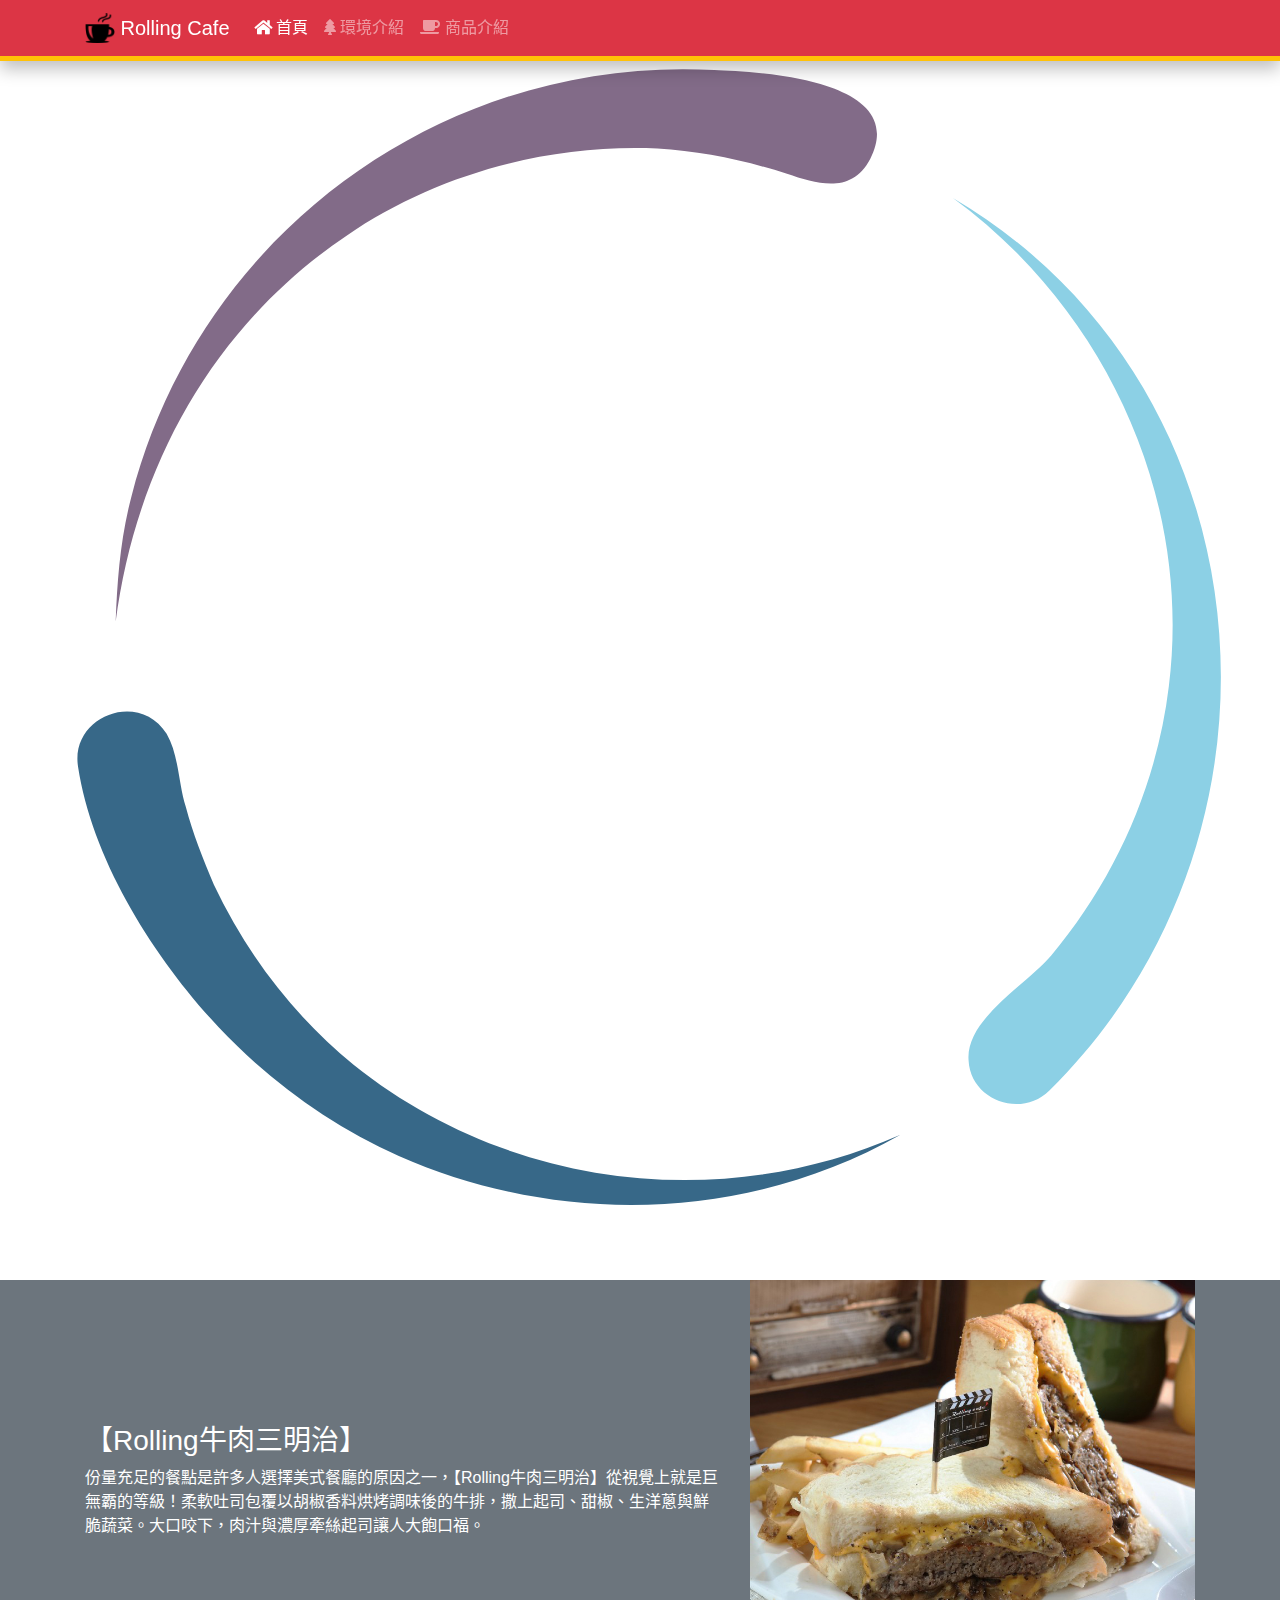
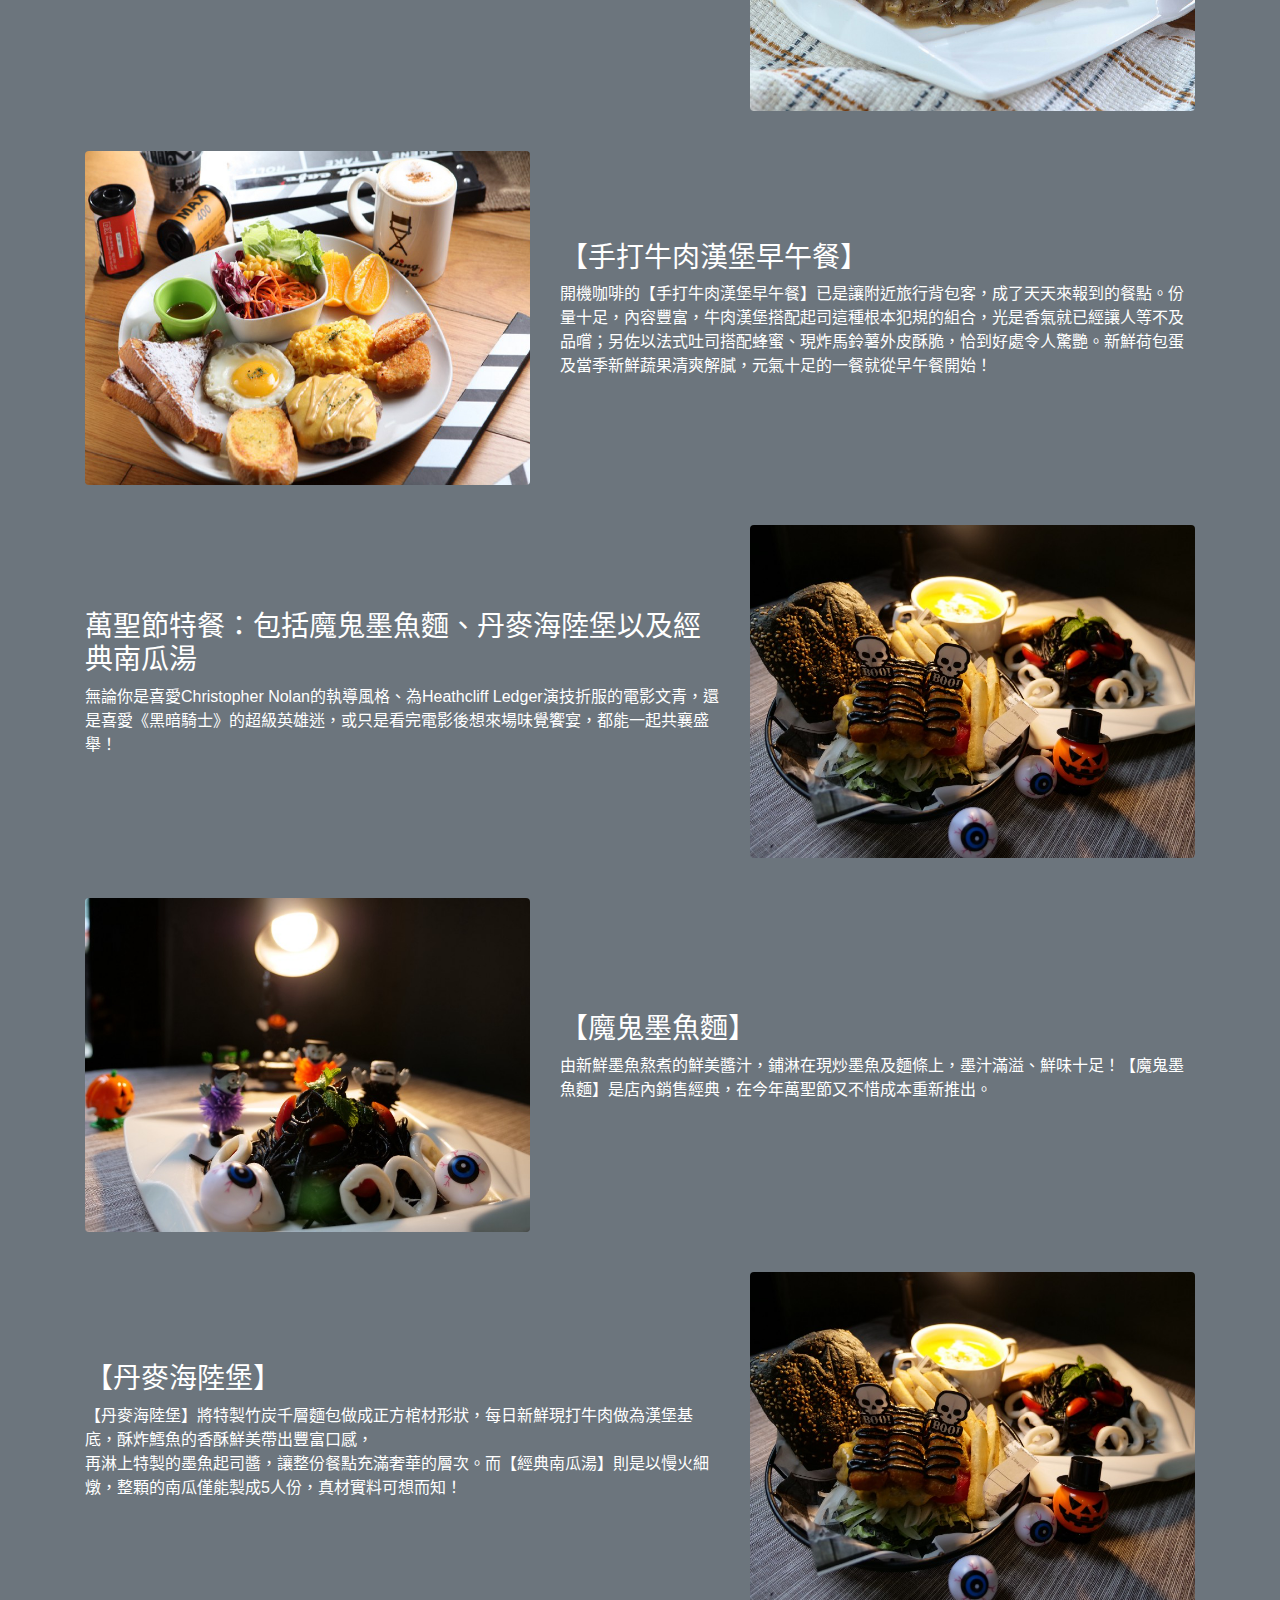
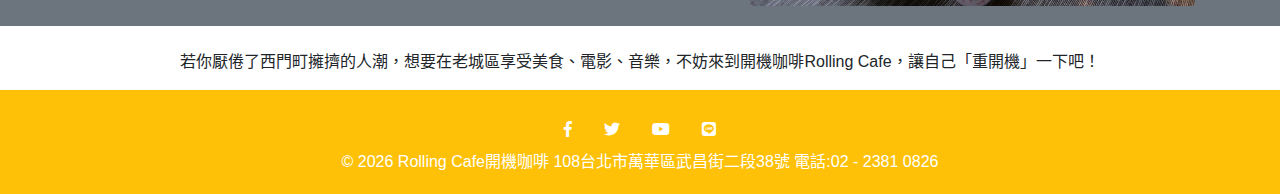
<file: index.html>
<!DOCTYPE HTML>
<html lang="zh-tw">
	<head>
		<meta charset="utf-8">
		<meta name="viewport" content="width=device-width, initial-scale=1.0, maximum-scale=1.0, user-scalable=0" />
		<meta name="author" content="網頁作者">
		<meta name="keywords" content="咖啡, Rolling, 賣咖啡, 買咖啡, 西門町, 武昌街, 台北市">
		<meta name="description" content="開機咖啡銷售網站">
		<title>Rolling Cafe 開機咖啡</title>
		<link rel="stylesheet" href="css/bootstrap.min.css">
		<link rel="stylesheet" href="css/coffee.css">
		<link rel="stylesheet" href="css/fontawesome-all.min.css">
		<link rel="shortcut icon" href="img/favicon.ico"/>
		<link rel="bookmark" href="img/favicon.ico"/>
		<link rel="manifest" href="manifest.json">
	</head>
	<body>		
		<nav class="navbar navbar-expand-lg navbar-dark bg-danger shadow border-bottom border-warning fixed-top" style="border-width:5px !important">
			<div class="container">
				<a class="navbar-brand" href="index.html">
					<img src="img/cup-of-hot-chocolate.png" width="30" height="30" class="d-inline-block align-top" alt="">
					Rolling Cafe
				</a> 
				<button aria-controls="navbarSupportedContent" aria-expanded="false" aria-label="Toggle navigation" class="navbar-toggler" data-target="#navbarSupportedContent" data-toggle="collapse" type="button">
					<span class="navbar-toggler-icon"></span>
				</button>
				<div class="collapse navbar-collapse" id="navbarSupportedContent">
					<ul class="navbar-nav mr-auto">
						<li class="nav-item active">
							<a class="nav-link" href="index.html"><i class="fas fa-home"></i> 首頁</a>
						</li>
						<li class="nav-item">
							<a class="nav-link" href="intro.html"><i class="fas fa-tree"></i> 環境介紹</a>
						</li>
						<li class="nav-item">
							<a class="nav-link" href="shop.html"><i class="fas fa-coffee"></i> 商品介紹</a>
						</li>
					</ul>
				</div>
			</div>
		</nav>

		<div class="bg-white" id="loading" style="width: 100vw; height: 100vh; position: fixed; z-index:1029; display: table" >
			<div class="d-table-cell d-table align-middle text-center">
					<svg class="lds-comets" width="100%" height="100%" xmlns="http://www.w3.org/2000/svg" xmlns:xlink="http://www.w3.org/1999/xlink" viewBox="0 0 100 100" preserveAspectRatio="xMidYMid"><g transform="scale(-1,1) translate(-100,0)"><g transform="rotate(340.979 50 50)">
							<animateTransform attributeName="transform" type="rotate" repeatCount="indefinite" values="360 50 50;240 50 50;120 50 50;0 50 50" keyTimes="0;0.333;0.667;1" dur="1s" keySplines="0.7 0 0.3 1;0.7 0 0.3 1;0.7 0 0.3 1" calcMode="spline"></animateTransform>
							<path fill="#8cd0e5" d="M91,74.1C75.6,98,40.7,102.4,21.2,81c11,9.9,26.8,13.5,40.8,8.7c7.4-2.5,13.9-7.2,18.7-13.3 c1.8-2.3,3.5-7.6,6.7-8C90.5,67.9,92.7,71.5,91,74.1z"></path>
							<path fill="#376888" d="M50.7,5c-4,0.2-4.9,5.9-1.1,7.3c1.8,0.6,4.1,0.1,5.9,0.3c2.1,0.1,4.3,0.5,6.4,0.9c5.8,1.4,11.3,4,16,7.8 C89.8,31.1,95.2,47,92,62c4.2-13.1,1.6-27.5-6.4-38.7c-3.4-4.7-7.8-8.7-12.7-11.7C66.6,7.8,58.2,4.6,50.7,5z"></path>
							<path fill="#826b88" d="M30.9,13.4C12,22.7,2.1,44.2,7.6,64.8c0.8,3.2,3.8,14.9,9.3,10.5c2.4-2,1.1-4.4-0.2-6.6 c-1.7-3-3.1-6.2-4-9.5C10.6,51,11.1,41.9,14.4,34c4.7-11.5,14.1-19.7,25.8-23.8C37,11,33.9,11.9,30.9,13.4z"></path></g></g></svg>
			</div>
		</div>

		<div class="container-fluid bg-light shadow">
				<!-- <div class="container-fluid bg-dark shadow-lg"> -->
			<div class="container" style="padding:81px 0 20px 0">
				<div class="carousel slide carousel-fade" data-ride="carousel" id="carouselExampleIndicators">
					<ol class="carousel-indicators">
						<li class="active" data-slide-to="0" data-target="#carouselExampleIndicators"></li>
						<li data-slide-to="1" data-target="#carouselExampleIndicators"></li>
						<li data-slide-to="2" data-target="#carouselExampleIndicators"></li>
					</ol>
					<div class="carousel-inner rounded">
						<div class="carousel-item active">
							<img alt="First slide" class="d-block w-100" src="img/slid1.jpg">
							<div class="carousel-caption d-none d-md-block">
								<h5>Rolling Cafe</h5>
								<p>  開機咖啡  </p>
							</div>
						</div>
						<div class="carousel-item">
							<img alt="Second slide" class="d-block w-100" src="img/slid2.jpg">
							<div class="carousel-caption d-none d-md-block text-dark">
								<h5>工業風的沈穩裝潢</h5>
								<p>隨處可見的電影元素</p>
							</div>
						</div>
						<div class="carousel-item">
							<img alt="Third slide" class="d-block w-100" src="img/slid3.jpg">
							<div class="carousel-caption d-none d-md-block">
								<h5>白天的靜謐與入夜的微醺</h5>
								<p>不同風格卻同樣迷人</p>
							</div>
						</div>
					</div>
					<a class="carousel-control-prev" data-slide="prev" href="#carouselExampleIndicators" role="button">
						<span aria-hidden="true" class="carousel-control-prev-icon"></span> <span class="sr-only">Previous</span>
					</a> 
					<a class="carousel-control-next" data-slide="next" href="#carouselExampleIndicators" role="button">
						<span aria-hidden="true" class="carousel-control-next-icon"></span> 
						<span class="sr-only">Next</span>
					</a>
				</div>
			</div>
		</div>

		<div class="container-fluid ">
				<div class="container" >
					<div class="row" style="padding:20px 0 20px 0">	
							<div class="col-12 col-lg-5 picimg">
									<h1>咖啡・音樂・再來份漢堡！——質感文青的電影餐酒館｜開機咖啡Rolling Cafe</h1>
							</div>
					
						<div class="col-12 col-lg-7 pictext">
							<div class="d-table h-100">
								<div class="d-table-cell align-middle py-2">
									<p>
									從西門町轉進武昌街，深具風格的小店林立，充滿電影元素的開機咖啡Rolling Cafe正是其中一間，由身為電影人的老闆悉心打造。開幕四年來已小有名氣，既是咖啡廳，也是餐酒館，舒適空間加上沈穩的工業風裝潢、偌大的玻璃窗搭配早午餐與咖啡香，早讓許多人慕名而來。
									</p>
								</div>
							</div>
						</div>
					</div>
				</div>
					
		</div>

		<!-- 商品圖片 -->
		<div class="container-fluid bg-secondary">
			<div class="container" >
				<div class="row" style="padding:20px 0 20px 0">	
					<div class="col-12 col-lg-5 picimg">
						<img src="img/lbager.jpeg" class="w-100 rounded">
					</div>
					<div class="col-12 col-lg-7 pictext">
						<div class="d-table h-100">
							<div class="d-table-cell align-middle text-white py-2">
								<h3>【花生醬手打牛肉堡】</h3>
								<p>
									一直都是傳統美式餐廳的必備款，在開機咖啡的人氣也是居高不下。店內特製的花生醬甜而不膩，帶有烘烤過後花生的香味，搭配以新鮮牛肉手打製作的漢堡肉排，以及爽脆生菜與洋蔥，調和出絕妙的口感。
								</p>
							</div>
						</div>
					</div>
				</div>
				<div class="row" style="padding:20px 0 20px 0">	
					<div class="col-12 col-lg-7 pictext">
						<div class="d-table h-100">
							<div class="d-table-cell align-middle text-white py-2">
								<h3>【Rolling牛肉三明治】</h3>
								<p>
									份量充足的餐點是許多人選擇美式餐廳的原因之一，【Rolling牛肉三明治】從視覺上就是巨無霸的等級！柔軟吐司包覆以胡椒香料烘烤調味後的牛排，撒上起司、甜椒、生洋蔥與鮮脆蔬菜。大口咬下，肉汁與濃厚牽絲起司讓人大飽口福。
								</p>
							</div>
						</div>
					</div>
					<div class="col-12 col-lg-5 picimg">
						<img src="img/lsandwitch.jpg" class="w-100 rounded">
					</div>
				</div>
			</div>
		</div>

		<div class="container-fluid bg-secondary">
			<div class="container" >
				<div class="row" style="padding:20px 0 20px 0">	
					<div class="col-12 col-lg-5 picimg">
						<img src="img/item1.jpeg" class="w-100 rounded">
					</div>
					<div class="col-12 col-lg-7 pictext">
						<div class="d-table h-100">
							<div class="d-table-cell align-middle text-white py-2">
								<h3>【手打牛肉漢堡早午餐】</h3>
								<p>
									開機咖啡的【手打牛肉漢堡早午餐】已是讓附近旅行背包客，成了天天來報到的餐點。份量十足，內容豐富，牛肉漢堡搭配起司這種根本犯規的組合，光是香氣就已經讓人等不及品嚐；另佐以法式吐司搭配蜂蜜、現炸馬鈴薯外皮酥脆，恰到好處令人驚艷。新鮮荷包蛋及當季新鮮蔬果清爽解膩，元氣十足的一餐就從早午餐開始！
								</p>
							</div>
						</div>
					</div>
				</div>
				<div class="row" style="padding:20px 0 20px 0">	
					<div class="col-12 col-lg-7 pictext">
						<div class="d-table h-100">
							<div class="d-table-cell align-middle text-white py-2">
								<h3>萬聖節特餐：包括魔鬼墨魚麵、丹麥海陸堡以及經典南瓜湯</h3>
								<p>
									無論你是喜愛Christopher Nolan的執導風格、為Heathcliff Ledger演技折服的電影文青，還是喜愛《黑暗騎士》的超級英雄迷，或只是看完電影後想來場味覺饗宴，都能一起共襄盛舉！
								</p>
							</div>
						</div>
					</div>
					<div class="col-12 col-lg-5 picimg">
						<img src="img/item2.jpeg" class="w-100 rounded">
					</div>
				</div>
			</div>
		</div>		

		<div class="container-fluid bg-secondary">
			<div class="container" >
				<div class="row" style="padding:20px 0 20px 0">	
					<div class="col-12 col-lg-5 picimg">
						<img src="img/item3.jpeg" class="w-100 rounded">
					</div>
					<div class="col-12 col-lg-7 pictext">
						<div class="d-table h-100">
							<div class="d-table-cell align-middle text-white py-2">
								<h3>【魔鬼墨魚麵】</h3>
								<p>
									由新鮮墨魚熬煮的鮮美醬汁，鋪淋在現炒墨魚及麵條上，墨汁滿溢、鮮味十足！【魔鬼墨魚麵】是店內銷售經典，在今年萬聖節又不惜成本重新推出。
								</p>
							</div>
						</div>
					</div>
				</div>
				<div class="row" style="padding:20px 0 20px 0">	
						<div class="col-12 col-lg-7 pictext">
							<div class="d-table h-100">
								<div class="d-table-cell align-middle text-white py-2">
									<h3>【丹麥海陸堡】</h3>
									<p>
									【丹麥海陸堡】將特製竹炭千層麵包做成正方棺材形狀，每日新鮮現打牛肉做為漢堡基底，酥炸鱈魚的香酥鮮美帶出豐富口感，<br>再淋上特製的墨魚起司醬，讓整份餐點充滿奢華的層次。而【經典南瓜湯】則是以慢火細燉，整顆的南瓜僅能製成5人份，真材實料可想而知！
									</p>
								</div>
							</div>
						</div>
						<div class="col-12 col-lg-5 picimg">
							<img src="img/item2.jpeg" class="w-100 rounded">
						</div>
				</div>
			</div>
		</div>		

		<div class="container-fluid text-center">
		<p> 
			<br>
		若你厭倦了西門町擁擠的人潮，想要在老城區享受美食、電影、音樂，不妨來到開機咖啡Rolling Cafe，讓自己「重開機」一下吧！
			<br>
		</p>
		</div>
		<!-- 頁尾 -->
		<div class="container-fluid bg-warning" style="padding:20px 0 20px 0;">
			<div class="container text-center text-white">
				<ul class="nav justify-content-center">
					<li class="nav-item">
						<a class="nav-link text-white" href="https://www.facebook.com/rollingtaipei/" target="_blank">
							<i class="fab fa-facebook-f"></i>
						</a>
					</li>
					<li class="nav-item">
						<a class="nav-link text-white" href="https://twitter.com/?lang=zh-tw" target="_blank">
							<i class="fab fa-twitter"></i>
						</a>
					</li>
					<li class="nav-item">
						<a class="nav-link text-white" href="https://www.youtube.com/watch?v=1YBLeJSKYfU" target="_blank">
							<i class="fab fa-youtube"></i>
						</a>
					</li>
					<li class="nav-item">
						<a class="nav-link text-white" href="" target="_blank">
							<i class="fab fa-line"></i>
						</a>
					</li>
				</ul>
                &copy;
				<script>
					document.write( new Date().getFullYear() )
				</script>
				Rolling Cafe開機咖啡        108台北市萬華區武昌街二段38號         電話:02 - 2381 0826
			</div>
		</div>

		<script src="js/jquery-3.3.1.min.js"></script>
		<script src="js/popper.min.js"></script>
		<script src="js/bootstrap.min.js"></script>
		<script>
			// 當網頁載入特效
			$(window).on("load", function(){
				setTimeout('$("#loading").fadeOut()',800);
			})
		</script>
	</body>
</html>
</file>
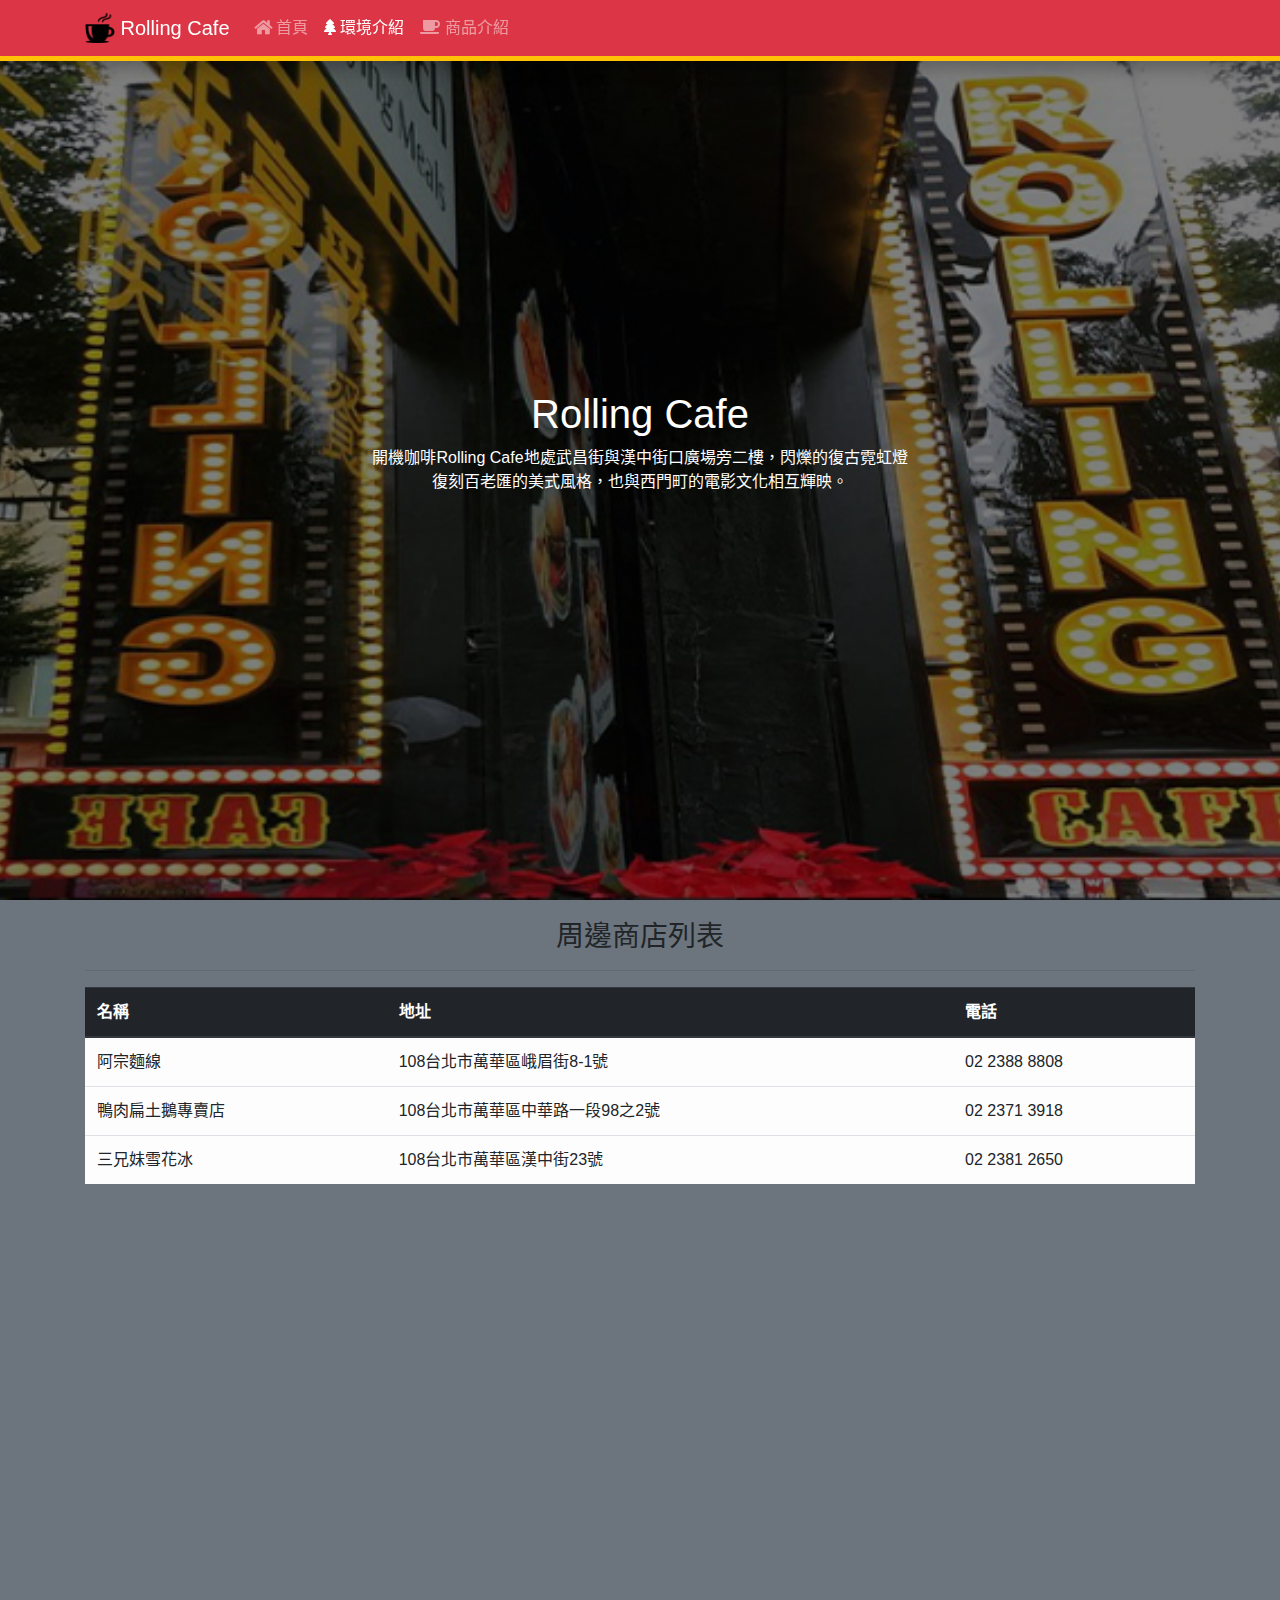
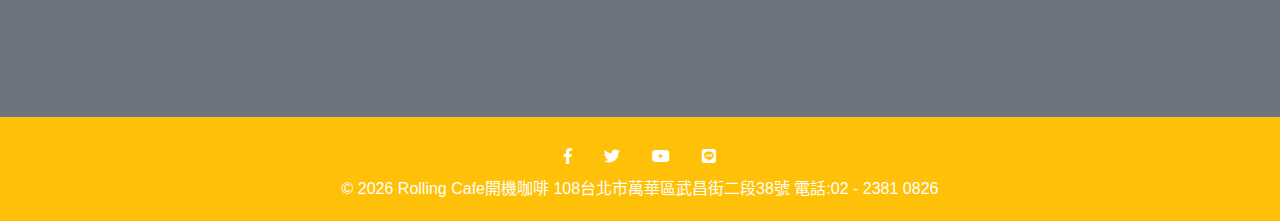
<file: intro.html>
<!DOCTYPE HTML>
<html lang="zh-tw">
	<head>
		<meta charset="utf-8">
		<meta name="viewport" content="width=device-width, initial-scale=1.0, maximum-scale=1.0, user-scalable=0" />
		<meta name="author" content="網頁作者">
		<meta name="keywords" content="咖啡, Rolling, 賣咖啡, 買咖啡, 西門町, 武昌街, 台北市">
		<meta name="description" content="開機咖啡銷售網站">
		<title>Rolling咖啡 | 環境介紹</title>
		<link rel="stylesheet" href="css/bootstrap.min.css">
		<link rel="stylesheet" href="css/coffee.css">
		<link rel="stylesheet" href="css/fontawesome-all.min.css">
		<link rel="shortcut icon" href="img/favicon.ico"/>
		<link rel="bookmark" href="img/favicon.ico"/>
		<link rel="manifest" href="manifest.json">
	</head>
	<body>		
        <!-- 上方導覽列 -->
		<nav class="navbar navbar-expand-lg navbar-dark bg-danger shadow border-bottom border-warning fixed-top" style="border-width:5px !important">
			<div class="container">
				<a class="navbar-brand" href="index.html">
					<img src="img/cup-of-hot-chocolate.png" width="30" height="30" class="d-inline-block align-top" alt="">
					Rolling Cafe
				</a> 
				<button aria-controls="navbarSupportedContent" aria-expanded="false" aria-label="Toggle navigation" class="navbar-toggler" data-target="#navbarSupportedContent" data-toggle="collapse" type="button">
					<span class="navbar-toggler-icon"></span>
				</button>
				<div class="collapse navbar-collapse" id="navbarSupportedContent">
					<ul class="navbar-nav mr-auto">
						<li class="nav-item">
							<a class="nav-link" href="index.html"><i class="fas fa-home"></i> 首頁</a>
						</li>
						<li class="nav-item active">
							<a class="nav-link" href="intro.html"><i class="fas fa-tree"></i> 環境介紹</a>
						</li>
						<li class="nav-item">
							<a class="nav-link" href="shop.html"><i class="fas fa-coffee"></i> 商品介紹</a>
						</li>
					</ul>
				</div>
			</div>
		</nav>
        <!-- 廣告大屏幕 -->
        <div class="jumbotron jumbotron-fluid mb-0 text-white" style="height: 100vh;" id="jb1">
            <div class="container h-100">
				<div class="d-table h-100 w-100">
					<div class="d-table-cell align-middle text-center">
                		<h1 >Rolling Cafe</h1>
               			<p>開機咖啡Rolling Cafe地處武昌街與漢中街口廣場旁二樓，閃爍的復古霓虹燈<br>
							   復刻百老匯的美式風格，也與西門町的電影文化相互輝映。</p>
					</div>
				</div>
			</div>
		</div>
		<!-- 表格 -->
		<div class="container-fluid bg-secondary" style="padding:20px 0 20px 0;">
			<div class="container">
				<h3 class="text-center">周邊商店列表</h3>
				<hr>
				<div class="table-responsive">
					<table class="table table-hover">
						<thead class="thead-dark">
							<tr>
								<th>名稱</th>
								<th>地址</th>
								<th>電話</th>
							</tr>
						</thead>
						<tbody>
							<tr class="table-light">
								<td>阿宗麵線</td>
								<td>108台北市萬華區峨眉街8-1號</td>
								<td>02 2388 8808</td>
							</tr>
							<tr class="table-light">
								<td>鴨肉扁土鵝專賣店</td>
								<td>108台北市萬華區中華路一段98之2號</td>
								<td>02 2371 3918</td>
							</tr>
							<tr class="table-light">
								<td>三兄妹雪花冰</td>
								<td>108台北市萬華區漢中街23號</td>
								<td>02 2381 2650</td>
							</tr>
						</tbody>
					</table>
				</div>
			</div>
		</div>
		<!-- 地圖 -->
		<div class="container-fluid bg-secondary" style="padding:20px 0 20px 0;">
			<div class="container">
					<iframe src="https://www.google.com/maps/embed?pb=!1m18!1m12!1m3!1d3614.690075146535!2d121.50514881542733!3d25.044589783967364!2m3!1f0!2f0!3f0!3m2!1i1024!2i768!4f13.1!3m3!1m2!1s0x3442a90948e38101%3A0x60336f31679269fd!2z6ZaL5qmf5ZKW5ZWhIFJvbGxpbmcgQ2Fmw6k!5e0!3m2!1szh-TW!2stw!4v1545112538467" width="600" height="450" frameborder="0" style="border:0" allowfullscreen></iframe>
			</div>
		</div>
        <!-- 頁尾版權 -->
		<div class="container-fluid bg-warning" style="padding:20px 0 20px 0;">
			<div class="container text-center text-white">
				<ul class="nav justify-content-center">
					<li class="nav-item">
						<a class="nav-link text-white" href="https://www.facebook.com/rollingtaipei/" target="_blank">
							<i class="fab fa-facebook-f"></i>
						</a>
					</li>
					<li class="nav-item">
						<a class="nav-link text-white" href="https://twitter.com/?lang=zh-tw" target="_blank">
							<i class="fab fa-twitter"></i>
						</a>
					</li>
					<li class="nav-item">
						<a class="nav-link text-white" href="https://www.youtube.com/watch?v=1YBLeJSKYfU" target="_blank">
							<i class="fab fa-youtube"></i>
						</a>
					</li>
					<li class="nav-item">
						<a class="nav-link text-white" href="" target="_blank">
							<i class="fab fa-line"></i>
						</a>
					</li>
				</ul>
                &copy;
				<script>
					document.write( new Date().getFullYear() )
				</script>
				Rolling Cafe開機咖啡        108台北市萬華區武昌街二段38號        電話:02 - 2381 0826
			</div>
		</div>
		<script src="js/jquery-3.3.1.min.js"></script>
		<script src="js/popper.min.js"></script>
		<script src="js/bootstrap.min.js"></script>
	</body>
</html>
</file>
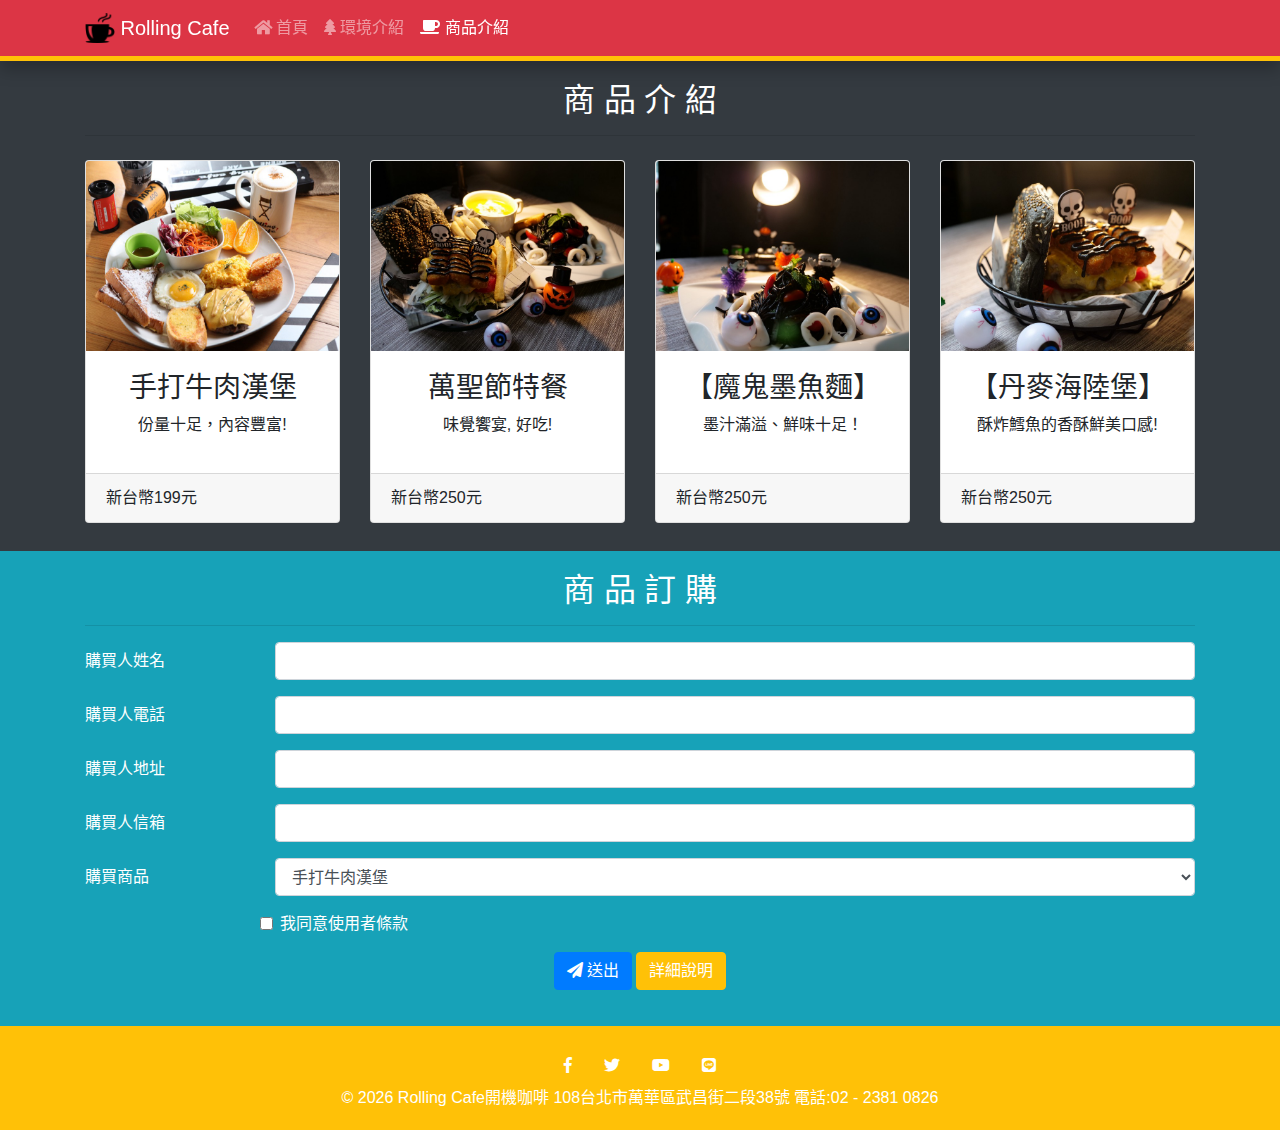
<file: shop.html>
<!DOCTYPE HTML>
<html lang="zh-tw">
	<head>
		<meta charset="utf-8">
		<meta name="viewport" content="width=device-width, initial-scale=1.0, maximum-scale=1.0, user-scalable=0" />
		<meta name="author" content="網頁作者">
		<meta name="keywords" content="咖啡, Rolling, 賣咖啡, 買咖啡, 西門町, 武昌街, 台北市">
		<meta name="description" content="開機咖啡銷售網站">
		<title>Rolling咖啡 | 商品介紹</title>
		<link rel="stylesheet" href="css/bootstrap.min.css">
		<link rel="stylesheet" href="css/coffee.css">
		<link rel="stylesheet" href="css/fontawesome-all.min.css">
		<link rel="shortcut icon" href="img/favicon.ico"/>
		<link rel="bookmark" href="img/favicon.ico"/>
		<link rel="manifest" href="manifest.json">
	</head>
	<body>		
		<!-- 上方導覽列 -->
		<nav class="navbar navbar-expand-lg navbar-dark bg-danger shadow border-bottom border-warning fixed-top" style="border-width:5px !important">
			<div class="container">
				<a class="navbar-brand" href="index.html">
					<img src="img/cup-of-hot-chocolate.png" width="30" height="30" class="d-inline-block align-top" alt="">
					Rolling Cafe
				</a> 
				<button aria-controls="navbarSupportedContent" aria-expanded="false" aria-label="Toggle navigation" class="navbar-toggler" data-target="#navbarSupportedContent" data-toggle="collapse" type="button">
					<span class="navbar-toggler-icon"></span>
				</button>
				<div class="collapse navbar-collapse" id="navbarSupportedContent">
					<ul class="navbar-nav mr-auto">
						<li class="nav-item">
							<a class="nav-link" href="index.html"><i class="fas fa-home"></i> 首頁</a>
						</li>
						<li class="nav-item">
							<a class="nav-link" href="intro.html"><i class="fas fa-tree"></i> 環境介紹</a>
						</li>
						<li class="nav-item active">
							<a class="nav-link" href="shop.html"><i class="fas fa-coffee"></i> 商品介紹</a>
						</li>
					</ul>
				</div>
			</div>
		</nav>
		<!-- 商品區 -->
		<div class="container-fluid bg-dark shadow " style="padding:81px 0 20px 0;">
			<div class="container">
				<h2 class="text-center text-white">商 品 介 紹</h2>
				<hr>
				<div class="row">
					<div class="col-lg-3 col-md-6 col-sm-12 my-2">
						<div class="card">
							<img class="card-img-top" src="img/item1.jpeg">
							<div class="card-body text-center">
								<h3>手打牛肉漢堡</h3>
								<p>份量十足，內容豐富!</p>
							</div>
							<div class="card-footer">
								<p class="mb-0">新台幣199元</p>
							</div>
						</div>
					</div>
					<div class="col-lg-3 col-md-6 col-sm-12 my-2">
						<div class="card">
							<img class="card-img-top" src="img/item2.jpeg">
							<div class="card-body text-center">
								<h3>萬聖節特餐</h3>
								<p>味覺饗宴, 好吃!</p>
							</div>
							<div class="card-footer">
								<p class="mb-0">新台幣250元</p>
							</div>
						</div>
					</div>
					<div class="col-lg-3 col-md-6 col-sm-12 my-2">
						<div class="card">
							<img class="card-img-top" src="img/item3.jpeg">
							<div class="card-body text-center">
								<h3>【魔鬼墨魚麵】</h3>
								<p>墨汁滿溢、鮮味十足！</p>
							</div>
							<div class="card-footer">
								<p class="mb-0">新台幣250元</p>
							</div>
						</div>
					</div>
					<div class="col-lg-3 col-md-6 col-sm-12 my-2">
						<div class="card">
							<img class="card-img-top" src="img/item4.jpeg">
							<div class="card-body text-center">
								<h3>【丹麥海陸堡】</h3>
								<p>酥炸鱈魚的香酥鮮美口感!</p>
							</div>
							<div class="card-footer">
								<p class="mb-0">新台幣250元</p>
							</div>
						</div>
					</div>
				</div>
			</div>
		 </div>
		<!-- 表單區 -->
		<div class="container-fluid bg-info" style="padding:20px 0 20px 0;">
			<div class="container  text-white">
				<h2 class="text-center">商 品 訂 購</h2>
				<hr>
				<form>
				   <div class="form-group row">
						<label for="buyname" class="col-sm-2 col-form-label">購買人姓名</label>
						<div class="col-sm-10">
							<input type="text" name="" id="buyname" class="form-control" required>
						</div>
				   </div>
				   <div class="form-group row">
						<label for="buytel" class="col-sm-2 col-form-label">購買人電話</label>
						<div class="col-sm-10">
							<input type="text" name="" id="buytel" class="form-control" required>
						</div>
				   </div>
				   <div class="form-group row">
						<label for="buyadr" class="col-sm-2 col-form-label">購買人地址</label>
						<div class="col-sm-10">
							<input type="text" name="" id="buyadr" class="form-control" required>
						</div>
				   </div>
				   <div class="form-group row">
						<label for="buymail" class="col-sm-2 col-form-label">購買人信箱</label>
						<div class="col-sm-10">
							<input type="email" name="" id="buymail" class="form-control" required>
						</div>
				   </div>
				   <div class="form-group row">
						<label for="buymail" class="col-sm-2 col-form-label">購買商品</label>
						<div class="col-sm-10">
							<select class="form-control" required>
								<option>手打牛肉漢堡</option>
								<option>萬聖節特餐</option>
								<option>魔鬼墨魚麵</option>
								<option>丹麥海陸堡</option>
							</select>
						</div>
				   </div>
				   <div class="form-group row">
						<div class="col-sm-2"></div>
						<div class="form-check">
							<input class="form-check-input" type="checkbox" id="buyagree" required>
							<label class="form-check-label" for="gridCheck1">
								我同意使用者條款
							</label>
						</div>
					</div>
					<div class="form-group row">
						<div class="col-sm-12 text-center">
							<button class="btn btn-primary" type="submit">
								<i class="fas fa-paper-plane"></i> 送出
							</button>
							<button type="button" class="btn btn-warning text-white" data-toggle="modal" data-target="#exampleModal">
								詳細說明
							</button>
						</div>
					</div>
				</form>
			</div>
		</div>
		<!-- 頁尾版權 -->
		<div class="container-fluid bg-warning" style="padding:20px 0 20px 0;">
			<div class="container text-center text-white">
				<ul class="nav justify-content-center">
					<li class="nav-item">
						<a class="nav-link text-white" href="https://www.facebook.com/rollingtaipei/" target="_blank">
							<i class="fab fa-facebook-f"></i>
						</a>
					</li>
					<li class="nav-item">
						<a class="nav-link text-white" href="https://twitter.com/?lang=zh-tw" target="_blank">
							<i class="fab fa-twitter"></i>
						</a>
					</li>
					<li class="nav-item">
						<a class="nav-link text-white" href="https://www.youtube.com/watch?v=1YBLeJSKYfU" target="_blank">
							<i class="fab fa-youtube"></i>
						</a>
					</li>
					<li class="nav-item">
						<a class="nav-link text-white" href="" target="_blank">
							<i class="fab fa-line"></i>
						</a>
					</li>
				</ul>
				&copy;
				<script>
					document.write( new Date().getFullYear() )
				</script>
				Rolling Cafe開機咖啡        108台北市萬華區武昌街二段38號        電話:02 - 2381 0826
			</div>
		</div>
		<!-- Modal -->
		<div class="modal fade" id="exampleModal" tabindex="-1" role="dialog" aria-labelledby="exampleModalLabel" aria-hidden="true">
			<div class="modal-dialog modal-dialog-centered" role="document">
				<div class="modal-content">
					<div class="modal-header">
						<h5 class="modal-title" id="exampleModalLabel">詳細說明</h5>
						<button type="button" class="close" data-dismiss="modal" aria-label="Close">
							<span aria-hidden="true">&times;</span>
						</button>
					</div>
					<div class="modal-body">
						<p class="text-danger">下單後請先匯款</p>
					</div>
					<div class="modal-footer">
						<button type="button" class="btn btn-danger" data-dismiss="modal">Close</button>
					</div>
				</div>
			</div>
		</div>
		<script src="js/jquery-3.3.1.min.js"></script>
		<script src="js/popper.min.js"></script>
		<script src="js/bootstrap.min.js"></script>
	</body>
</html>
</file>
<file: css/coffee.css>
body{
	font-family: -apple-system,BlinkMacSystemFont,"Segoe UI",Roboto,"Helvetica Neue",Arial,sans-serif,"Apple Color Emoji","Segoe UI Emoji","Segoe UI Symbol","Noto Color Emoji","Microsoft JhengHei";
}
.shadow-lg {
    box-shadow: 0 1rem 3rem rgba(0,0,0,0.25)!important;
}
.shadow {
    box-shadow: 0 .5rem 1rem rgba(0,0,0,0.25)!important;
}

#jb1{
    background-image:linear-gradient( rgba(0,0,0,0.5),rgba(0,0,0,0.5) ), url('../img/slid1.jpg');
    background-position:center;
    background-repeat: no-repeat;
    background-size:cover;
}

@media (max-width: 992px) { 
	.pictext{
		order:2;
	}
	.picimg{
		order:1;
	}
}
</file>
